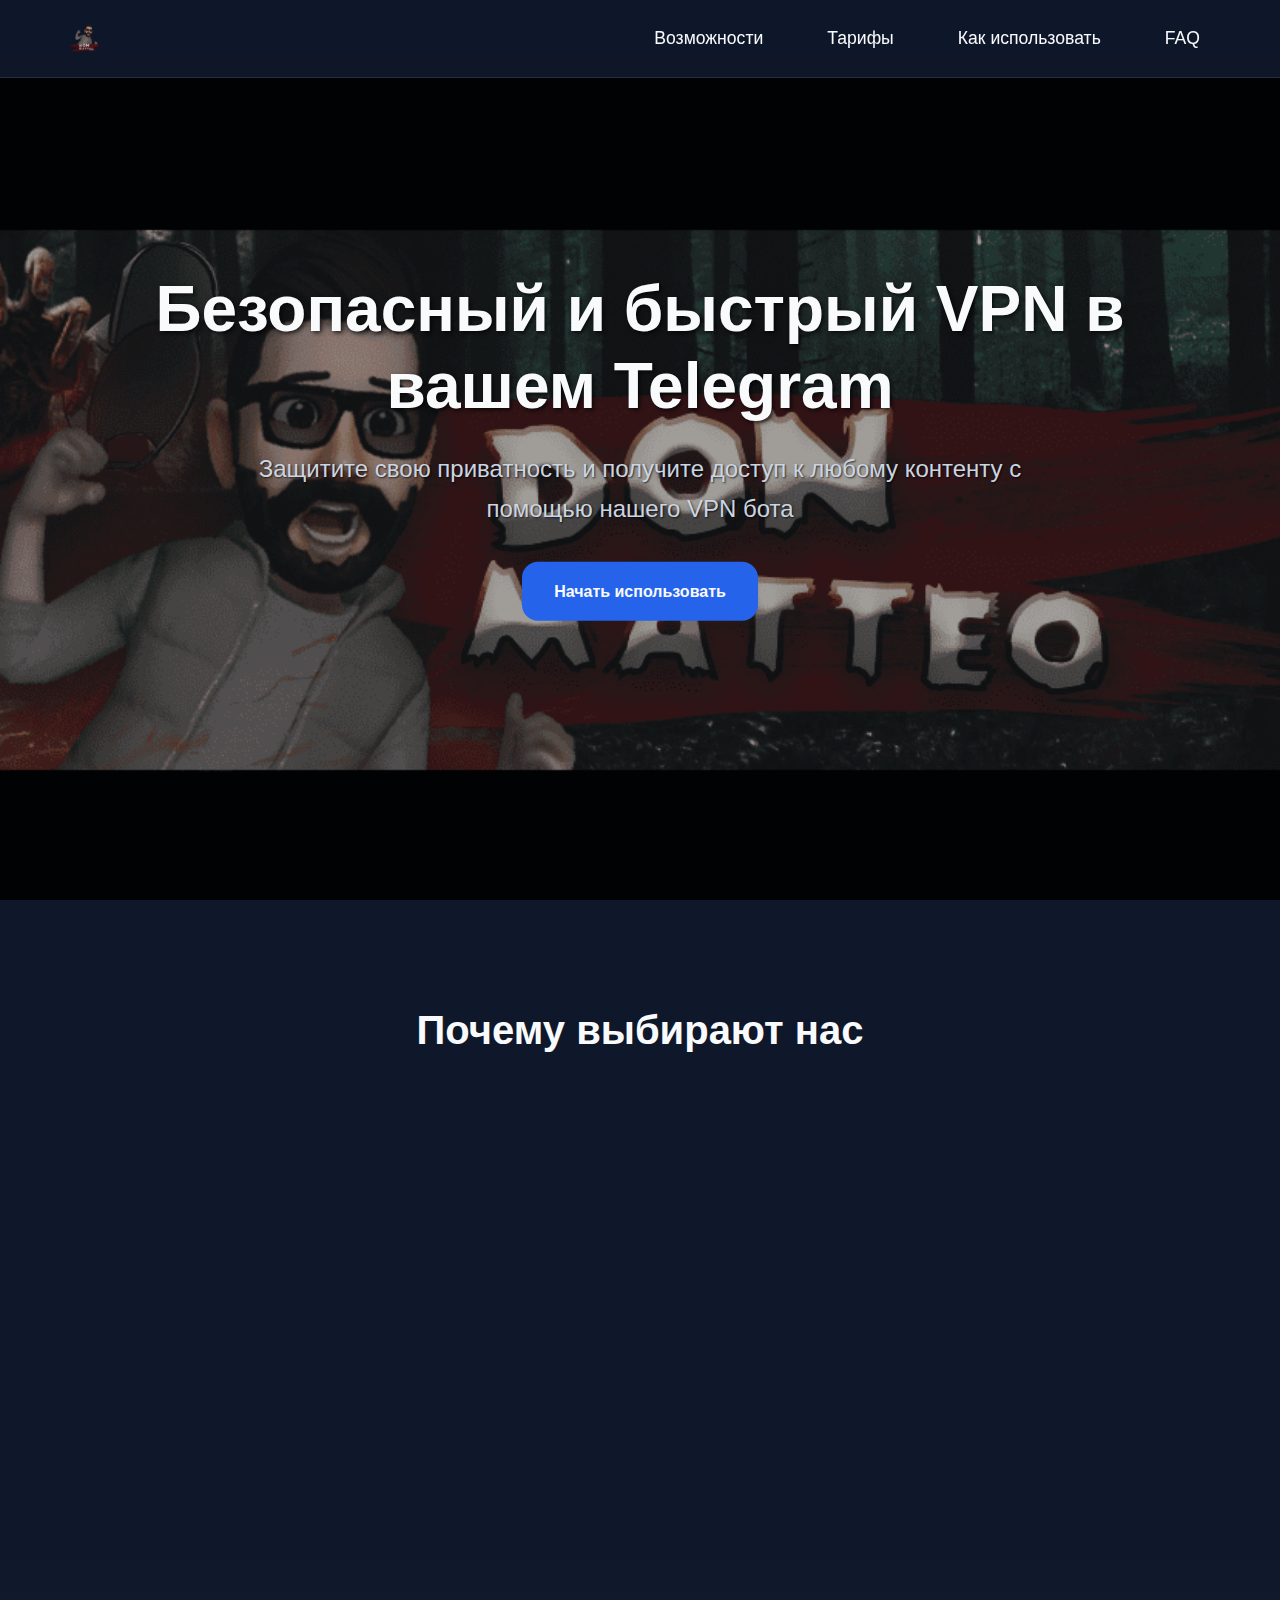
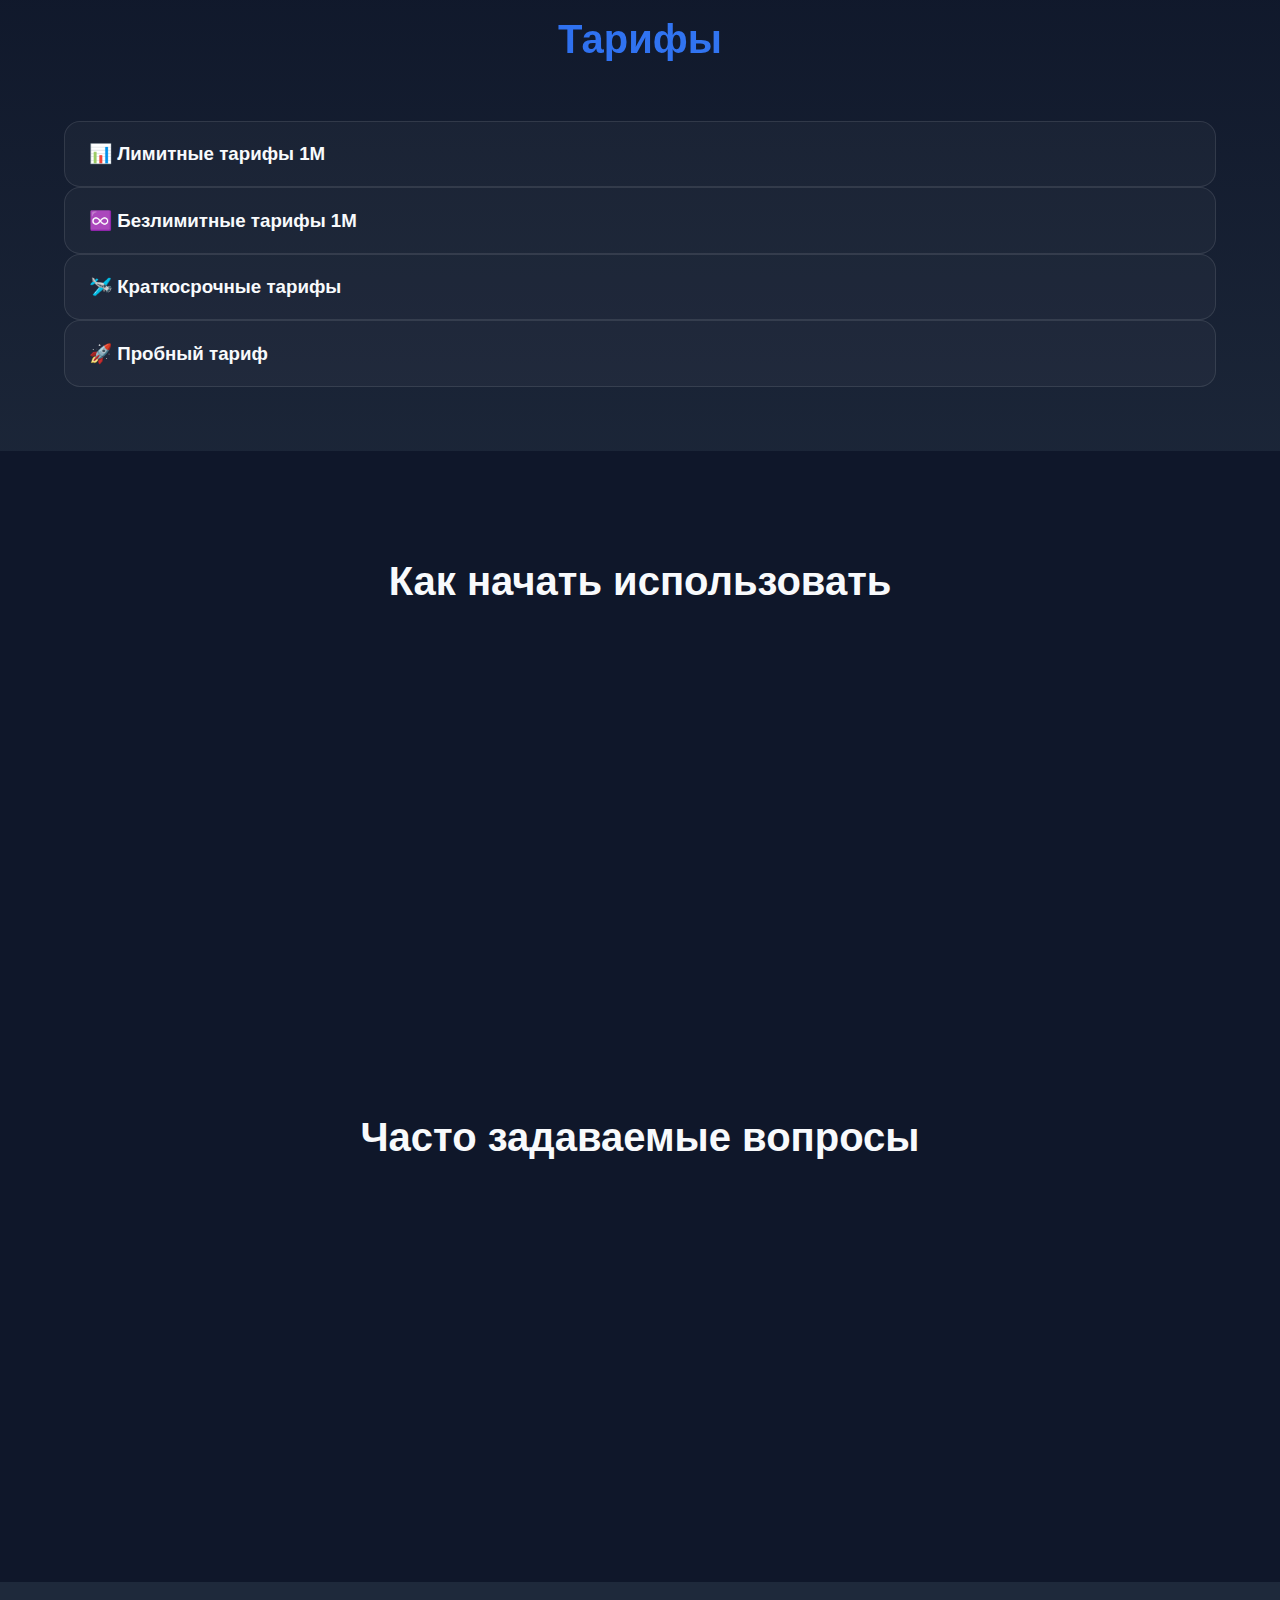
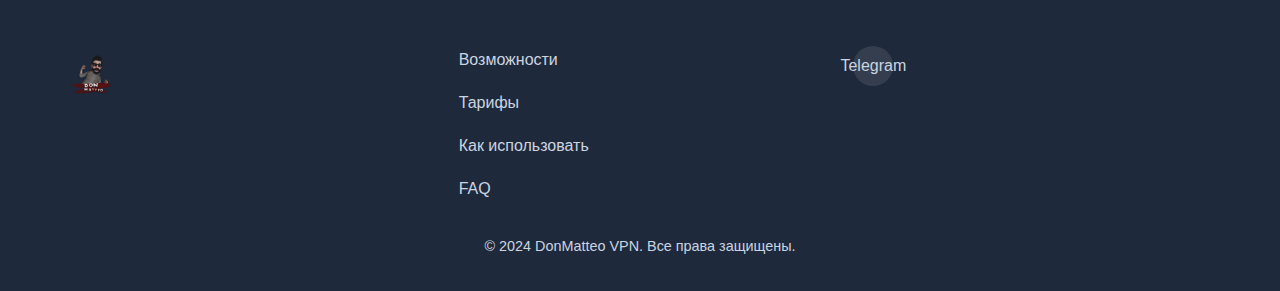
<file: index.html>
<!DOCTYPE html>
<html lang="ru">
<head>
    <meta charset="UTF-8">
    <meta name="viewport" content="width=device-width, initial-scale=1.0">
    <!-- SEO Meta Tags -->
    <meta name="description" content="DonMatteo VPN Bot - Быстрый и надежный VPN сервис в Telegram. Безопасное подключение, высокая скорость и доступные цены. Работает на всех устройствах.">
    <meta name="keywords" content="VPN, Telegram bot, безопасность, приватность, анонимность, DonMatteo VPN, vpn сервис, vpn telegram, купить vpn, недорогой vpn">
    <meta name="author" content="DonMatteo VPN">
    <meta name="robots" content="index, follow">
    <meta property="og:title" content="DonMatteo VPN Bot - Надежный VPN сервис в Telegram">
    <meta property="og:description" content="Безопасный и быстрый VPN сервис прямо в вашем Telegram. Доступные цены, высокая скорость, круглосуточная поддержка.">
    <meta property="og:image" content="https://donmatteo161ru.github.io/donmatteo-vpn/images/Banner.png">
    <meta property="og:url" content="https://donmatteo161ru.github.io/donmatteo-vpn/">
    <meta name="twitter:card" content="summary_large_image">
    
    <title>DonMatteo VPN Bot - Надежный VPN сервис в Telegram | Безопасность и Скорость</title>
    <link rel="canonical" href="https://donmatteo161ru.github.io/donmatteo-vpn/">
    
    <!-- Стили и шрифты -->
    <link rel="stylesheet" href="styles.css">
    <link rel="preconnect" href="https://fonts.googleapis.com">
    <link rel="preconnect" href="https://fonts.gstatic.com" crossorigin>
    <link href="https://fonts.googleapis.com/css2?family=Roboto:wght@300;400;500;700&display=swap" rel="stylesheet">
    
    <!-- Animate.css для анимаций -->
    <link rel="stylesheet" href="https://cdnjs.cloudflare.com/ajax/libs/animate.css/4.1.1/animate.min.css">
    
    <!-- Google Analytics -->
    <script async src="https://www.googletagmanager.com/gtag/js?id=G-XXXXXXXXXX"></script>
    <script>
        window.dataLayer = window.dataLayer || [];
        function gtag(){dataLayer.push(arguments);}
        gtag('js', new Date());
        gtag('config', 'G-XXXXXXXXXX');
    </script>

    <!-- Структурированные данные для SEO -->
    <script type="application/ld+json">
    {
        "@context": "https://schema.org",
        "@type": "Product",
        "name": "DonMatteo VPN Bot",
        "description": "Безопасный и быстрый VPN сервис в Telegram",
        "offers": {
            "@type": "AggregateOffer",
            "lowPrice": "30",
            "highPrice": "449",
            "priceCurrency": "RUB"
        }
    }
    </script>
</head>
<body>
    <header>
        <nav>
            <div class="container">
                <div class="logo animate__animated animate__fadeIn">
                    <img src="images/Logo.png" alt="DonMatteo VPN" class="logo-image">
                </div>
                <ul class="nav-links animate__animated animate__fadeIn">
                    <li><a href="#features">Возможности</a></li>
                    <li><a href="#pricing">Тарифы</a></li>
                    <li><a href="#how-to">Как использовать</a></li>
                    <li><a href="#faq">FAQ</a></li>
                </ul>
            </div>
        </nav>
    </header>

    <main>
        <section class="hero">
            <div class="banner">
                <img src="images/Banner.png" alt="DonMatteo VPN Banner" class="banner-image">
            </div>
            <div class="container hero-content">
                <h1 class="animate__animated animate__fadeInDown">Безопасный и быстрый VPN в вашем Telegram</h1>
                <p class="hero-text animate__animated animate__fadeInUp">Защитите свою приватность и получите доступ к любому контенту с помощью нашего VPN бота</p>
                <a href="https://t.me/DonMatteo_VPN_bot" class="cta-button animate__animated animate__pulse animate__infinite">Начать использовать</a>
            </div>
        </section>

        <section id="features" class="features">
            <div class="container">
                <h2>Почему выбирают нас</h2>
                <div class="features-grid">
                    <div class="feature-card">
                        <img src="images/LogoVPN.jpg" alt="VPN" class="feature-icon">
                        <h3>Высокая скорость</h3>
                        <p>Оптимизированные серверы обеспечивают максимальную производительность</p>
                    </div>
                    <div class="feature-card">
                        <img src="images/LogoVPN.jpg" alt="Security" class="feature-icon">
                        <h3>Безопасность</h3>
                        <p>Современные протоколы шифрования защищают ваши данные</p>
                    </div>
                    <div class="feature-card">
                        <img src="images/LogoVPN.jpg" alt="Support" class="feature-icon">
                        <h3>24/7 Поддержка</h3>
                        <p>Наша команда всегда готова помочь вам</p>
                    </div>
                </div>
            </div>
        </section>

        <section id="pricing" class="pricing">
            <div class="container">
                <h2>Тарифы</h2>
                
                <!-- Лимитные тарифы 1М -->
                <h3 class="tariff-category">📊 Лимитные тарифы 1М</h3>
                <div class="pricing-grid">
                    <div class="price-card">
                        <h3>🔄 Стартовый</h3>
                        <p class="price">59₽/месяц</p>
                        <ul>
                            <li>2 ГБ трафика</li>
                            <li>1 устройство</li>
                            <li>Доп. устройства: +25₽/месяц</li>
                        </ul>
                        <a href="https://t.me/DonMatteo_VPN_bot" class="cta-button">Выбрать</a>
                    </div>
                    <div class="price-card">
                        <h3>🔄 Стандарт 5</h3>
                        <p class="price">89₽/месяц</p>
                        <ul>
                            <li>5 ГБ трафика</li>
                            <li>1 устройство</li>
                            <li>Доп. устройства: +25₽/месяц</li>
                        </ul>
                        <a href="https://t.me/DonMatteo_VPN_bot" class="cta-button">Выбрать</a>
                    </div>
                    <div class="price-card popular">
                        <h3>🔄 Стандарт 15</h3>
                        <p class="price">129₽/месяц</p>
                        <ul>
                            <li>15 ГБ трафика</li>
                            <li>2 устройства</li>
                            <li>Доп. устройства: +25₽/месяц</li>
                        </ul>
                        <a href="https://t.me/DonMatteo_VPN_bot" class="cta-button">Выбрать</a>
                    </div>
                </div>

                <!-- Безлимитные тарифы 1М -->
                <h3 class="tariff-category">♾️ Безлимитные тарифы 1М</h3>
                <div class="pricing-grid">
                    <div class="price-card">
                        <h3>🚀 Базовый</h3>
                        <p class="price">179₽/месяц</p>
                        <ul>
                            <li>Безлимитный трафик</li>
                            <li>1 устройство</li>
                            <li>Доп. устройства: +45₽/месяц</li>
                        </ul>
                        <a href="https://t.me/DonMatteo_VPN_bot" class="cta-button">Выбрать</a>
                    </div>
                    <div class="price-card">
                        <h3>💼 Бизнес</h3>
                        <p class="price">299₽/месяц</p>
                        <ul>
                            <li>Безлимитный трафик</li>
                            <li>2 устройства</li>
                            <li>Доп. устройства: +35₽/месяц</li>
                        </ul>
                        <a href="https://t.me/DonMatteo_VPN_bot" class="cta-button">Выбрать</a>
                    </div>
                    <div class="price-card popular">
                        <h3>🌟 Премиум</h3>
                        <p class="price">449₽/месяц</p>
                        <ul>
                            <li>Безлимитный трафик</li>
                            <li>4 устройства</li>
                            <li>Доп. устройства: +25₽/месяц</li>
                        </ul>
                        <a href="https://t.me/DonMatteo_VPN_bot" class="cta-button">Выбрать</a>
                    </div>
                </div>

                <!-- Краткосрочные тарифы -->
                <h3 class="tariff-category">🛩️ Краткосрочные тарифы</h3>
                <div class="pricing-grid">
                    <div class="price-card">
                        <h3>🏃 Экспресс 7</h3>
                        <p class="price">99₽/7 дней</p>
                        <ul>
                            <li>Безлимитный трафик</li>
                            <li>2 устройства</li>
                            <li>Доп. устройства: +20₽</li>
                        </ul>
                        <a href="https://t.me/DonMatteo_VPN_bot" class="cta-button">Выбрать</a>
                    </div>
                    <div class="price-card">
                        <h3>🏎️ Экспресс 3</h3>
                        <p class="price">59₽/3 дня</p>
                        <ul>
                            <li>Безлимитный трафик</li>
                            <li>1 устройство</li>
                            <li>Доп. устройства: +20₽</li>
                        </ul>
                        <a href="https://t.me/DonMatteo_VPN_bot" class="cta-button">Выбрать</a>
                    </div>
                </div>

                <!-- Пробный тариф -->
                <h3 class="tariff-category">🚀 Пробный тариф</h3>
                <div class="pricing-grid">
                    <div class="price-card trial">
                        <h3>Пробный старт</h3>
                        <p class="price">30₽/3 дня</p>
                        <ul>
                            <li>1 ГБ трафика</li>
                            <li>1 устройство</li>
                            <li>Доп. устройства: +20₽</li>
                        </ul>
                        <p class="trial-note">Стартовый бонус в подарок!</p>
                        <a href="https://t.me/DonMatteo_VPN_bot" class="cta-button">Попробовать</a>
                    </div>
                </div>
            </div>
        </section>

        <section id="how-to" class="how-to">
            <div class="container">
                <h2>Как начать использовать</h2>
                <div class="steps">
                    <div class="step">
                        <div class="step-number">1</div>
                        <h3>Найдите бота</h3>
                        <p>Перейдите по ссылке @DonMatteo_VPN_bot в Telegram</p>
                    </div>
                    <div class="step">
                        <div class="step-number">2</div>
                        <h3>Выберите тариф</h3>
                        <p>Выберите подходящий тарифный план</p>
                    </div>
                    <div class="step">
                        <div class="step-number">3</div>
                        <h3>Подключитесь</h3>
                        <p>Следуйте инструкциям бота для настройки VPN</p>
                    </div>
                </div>
            </div>
        </section>

        <section id="faq" class="faq">
            <div class="container">
                <h2>Часто задаваемые вопросы</h2>
                <div class="faq-grid">
                    <div class="faq-item">
                        <h3>Как оплатить подписку?</h3>
                        <p>Оплата производится через безопасную систему YooMoney прямо в боте.</p>
                    </div>
                    <div class="faq-item">
                        <h3>На каких устройствах работает VPN?</h3>
                        <p>Наш VPN работает на всех основных платформах: Windows, macOS, iOS, Android.</p>
                    </div>
                    <div class="faq-item">
                        <h3>Как получить поддержку?</h3>
                        <p>Напишите боту команду /support для связи с нашей службой поддержки.</p>
                    </div>
                </div>
            </div>
        </section>
    </main>

    <footer>
        <div class="container">
            <div class="footer-content">
                <div class="footer-logo animate__animated animate__fadeIn">
                    <img src="images/Logo.png" alt="DonMatteo VPN" class="footer-logo-image">
                </div>
                <div class="footer-links">
                    <a href="#features">Возможности</a>
                    <a href="#pricing">Тарифы</a>
                    <a href="#how-to">Как использовать</a>
                    <a href="#faq">FAQ</a>
                </div>
                <div class="social-links">
                    <a href="https://t.me/DonMatteo_VPN_bot" class="telegram-link">Telegram</a>
                </div>
            </div>
            <p class="copyright">© 2024 DonMatteo VPN. Все права защищены.</p>
        </div>
    </footer>

    <!-- Скрипт для анимаций при скролле -->
    <script>
        function isElementInViewport(el) {
            const rect = el.getBoundingClientRect();
            return (
                rect.top >= 0 &&
                rect.left >= 0 &&
                rect.bottom <= (window.innerHeight || document.documentElement.clientHeight) &&
                rect.right <= (window.innerWidth || document.documentElement.clientWidth)
            );
        }

        function handleScrollAnimations() {
            const elements = document.querySelectorAll('.feature-card, .price-card, .step, .faq-item');
            
            elements.forEach(element => {
                if (isElementInViewport(element) && !element.classList.contains('animate__animated')) {
                    element.classList.add('animate__animated', 'animate__fadeInUp');
                }
            });
        }

        // Отслеживаем скролл для анимаций
        window.addEventListener('scroll', handleScrollAnimations);
        // Запускаем проверку при загрузке страницы
        window.addEventListener('load', handleScrollAnimations);

        // Отслеживание кликов по кнопкам для Google Analytics
        document.querySelectorAll('.cta-button').forEach(button => {
            button.addEventListener('click', function() {
                gtag('event', 'click', {
                    'event_category': 'CTA',
                    'event_label': this.textContent
                });
            });
        });
    </script>
</body>
</html>
</file>
<file: styles.css>
:root {
    --primary-color: #2563eb;
    --primary-dark: #1d4ed8;
    --secondary-color: #1e293b;
    --background-color: #0f172a;
    --card-background: #1e293b;
    --text-color: #f8fafc;
    --light-text: #cbd5e1;
    --accent-color: #3b82f6;
    --telegram-color: #229ED9;
    --youtube-color: #FF0000;
    --border-radius: 16px;
    --container-width: 1200px;
    --transition: all 0.3s cubic-bezier(0.4, 0, 0.2, 1);
    --card-shadow: 0 4px 6px -1px rgba(0, 0, 0, 0.1), 0 2px 4px -1px rgba(0, 0, 0, 0.06);
    --hover-shadow: 0 10px 15px -3px rgba(0, 0, 0, 0.1), 0 4px 6px -2px rgba(0, 0, 0, 0.05);
}

* {
    margin: 0;
    padding: 0;
    box-sizing: border-box;
}

body {
    font-family: 'Inter', sans-serif;
    line-height: 1.7;
    color: var(--text-color);
    background-color: var(--background-color);
    overflow-x: hidden;
}

.container {
    max-width: var(--container-width);
    margin: 0 auto;
    padding: 0 24px;
}

/* Header styles */
header {
    position: fixed;
    top: 0;
    left: 0;
    right: 0;
    background: rgba(15, 23, 42, 0.95);
    backdrop-filter: blur(10px);
    -webkit-backdrop-filter: blur(10px);
    z-index: 1000;
    border-bottom: 1px solid rgba(255, 255, 255, 0.1);
    transition: var(--transition);
}

header.scrolled {
    box-shadow: 0 4px 20px rgba(0, 0, 0, 0.3);
}

nav {
    padding: 1rem 0;
}

nav .container {
    display: flex;
    justify-content: space-between;
    align-items: center;
    gap: 2rem;
}

.logo {
    display: flex;
    align-items: center;
    gap: 1rem;
}

.logo-link {
    display: flex;
    align-items: center;
    gap: 1rem;
    text-decoration: none;
    color: var(--text-color);
    transition: var(--transition);
}

.logo-image {
    height: 45px;
    width: auto;
    transition: var(--transition);
}

.logo-text {
    font-size: 1.4rem;
    font-weight: 700;
    color: var(--text-color);
    transition: var(--transition);
}

.logo-link:hover .logo-image {
    transform: scale(1.05);
}

.logo-link:hover .logo-text {
    color: var(--accent-color);
}

.nav-links {
    display: flex;
    gap: 2rem;
    margin: 0;
    padding: 0;
    list-style: none;
}

.nav-links a {
    color: var(--text-color);
    text-decoration: none;
    font-weight: 500;
    font-size: 1.1rem;
    padding: 0.5rem 1rem;
    border-radius: var(--border-radius);
    transition: var(--transition);
    position: relative;
}

.nav-links a::after {
    content: '';
    position: absolute;
    bottom: 0;
    left: 50%;
    width: 0;
    height: 2px;
    background: var(--accent-color);
    transition: var(--transition);
    transform: translateX(-50%);
}

.nav-links a:hover::after {
    width: 80%;
}

.nav-links a:hover {
    color: var(--accent-color);
}

.nav-links a.active {
    color: var(--accent-color);
}

.nav-links a.active::after {
    width: 80%;
}

.menu-toggle {
    display: none;
    background: none;
    border: none;
    color: var(--text-color);
    font-size: 1.5rem;
    cursor: pointer;
    padding: 0.5rem;
    transition: var(--transition);
    z-index: 1001;
}

.menu-toggle:hover {
    color: var(--accent-color);
    transform: scale(1.1);
}

/* Hero section */
.hero {
    position: relative;
    padding-top: 60px;
    background-color: var(--background-color);
    overflow: hidden;
    height: 100vh;
}

.banner {
    width: 100%;
    height: 100vh;
    position: relative;
    background: linear-gradient(rgba(15, 23, 42, 0.7), rgba(15, 23, 42, 0.7));
}

.banner-image {
    width: 100%;
    height: 100%;
    object-fit: cover;
    opacity: 0.9;
    filter: brightness(0.8);
    transition: var(--transition);
    transform: scale(1.02);
}

.banner:hover .banner-image {
    filter: brightness(0.85);
    transform: scale(1.04);
}

.hero-content {
    position: absolute;
    top: 50%;
    left: 50%;
    transform: translate(-50%, -50%);
    text-align: center;
    width: 90%;
    max-width: 1200px;
    z-index: 2;
}

.hero h1 {
    font-size: 4rem;
    margin-bottom: 1.5rem;
    text-shadow: 2px 2px 4px rgba(0, 0, 0, 0.7);
    line-height: 1.2;
}

.hero-text {
    font-size: 1.5rem;
    margin-bottom: 2rem;
    max-width: 800px;
    margin-left: auto;
    margin-right: auto;
    text-shadow: 1px 1px 2px rgba(0, 0, 0, 0.7);
    color: var(--light-text);
}

.cta-button {
    display: inline-block;
    padding: 1rem 2rem;
    background-color: var(--primary-color);
    color: var(--text-color);
    text-decoration: none;
    border-radius: var(--border-radius);
    font-weight: 600;
    transition: var(--transition);
    position: relative;
    overflow: hidden;
    border: none;
    cursor: pointer;
}

.cta-button::before {
    content: '';
    position: absolute;
    top: 0;
    left: -100%;
    width: 100%;
    height: 100%;
    background: linear-gradient(
        120deg,
        transparent,
        rgba(255, 255, 255, 0.2),
        transparent
    );
    transition: 0.5s;
}

.cta-button:hover {
    background-color: var(--primary-dark);
    transform: translateY(-2px);
    box-shadow: 0 4px 12px rgba(37, 99, 235, 0.3);
}

.cta-button:hover::before {
    left: 100%;
}

/* Features section */
.features {
    padding: 6rem 0;
    background-color: var(--background-color);
}

.features h2 {
    text-align: center;
    font-size: 2.5rem;
    margin-bottom: 3rem;
    color: var(--text-color);
}

.features-grid {
    display: grid;
    grid-template-columns: repeat(auto-fit, minmax(300px, 1fr));
    gap: 2rem;
    padding: 1rem;
}

.feature-card {
    background: var(--card-background);
    padding: 2rem;
    border-radius: var(--border-radius);
    text-align: center;
    transition: var(--transition);
    position: relative;
    overflow: hidden;
    border: 1px solid rgba(255, 255, 255, 0.1);
}

.feature-card::before {
    content: '';
    position: absolute;
    top: 0;
    left: 0;
    width: 100%;
    height: 100%;
    background: linear-gradient(
        45deg,
        transparent,
        rgba(37, 99, 235, 0.1),
        transparent
    );
    transform: translateX(-100%);
    transition: var(--transition);
}

.feature-card:hover::before {
    transform: translateX(100%);
}

.feature-card:hover {
    transform: translateY(-5px);
    box-shadow: 0 8px 24px rgba(0, 0, 0, 0.2);
}

.feature-icon {
    width: 64px;
    height: 64px;
    margin-bottom: 1.5rem;
    transition: var(--transition);
}

.feature-card:hover .feature-icon {
    transform: scale(1.1);
}

.feature-card h3 {
    font-size: 1.5rem;
    margin-bottom: 1rem;
    color: var(--text-color);
}

/* Pricing section */
.pricing {
    padding: 4rem 0;
    background: linear-gradient(180deg, var(--background-color) 0%, rgba(30, 41, 59, 0.8) 100%);
}

.pricing h2 {
    text-align: center;
    font-size: 2.5rem;
    margin-bottom: 3rem;
    background: linear-gradient(45deg, var(--primary-color), var(--accent-color));
    background-clip: text;
    -webkit-background-clip: text;
    -webkit-text-fill-color: transparent;
}

.tariff-categories {
    display: flex;
    flex-direction: column;
    gap: 1rem;
    max-width: 900px;
    margin: 0 auto;
    padding: 0 1rem;
}

.tariff-category {
    background: rgba(255, 255, 255, 0.03);
    border: 1px solid rgba(255, 255, 255, 0.1);
    border-radius: var(--border-radius);
    padding: 1rem 1.5rem;
    cursor: pointer;
    transition: all 0.3s ease;
    display: flex;
    align-items: center;
    justify-content: space-between;
    position: relative;
    overflow: hidden;
}

.tariff-category-header {
    display: flex;
    align-items: center;
    gap: 1rem;
    flex: 1;
}

.tariff-category-icon {
    font-size: 1.5rem;
    color: var(--primary-color);
    transition: all 0.3s ease;
}

.tariff-category-title {
    font-size: 1.2rem;
    font-weight: 600;
    color: var(--text-color);
    margin: 0;
}

.tariff-category::after {
    content: '\f107';
    font-family: 'Font Awesome 6 Free';
    font-weight: 900;
    font-size: 1.2rem;
    color: var(--accent-color);
    transition: all 0.3s ease;
}

.tariff-category:hover {
    background: rgba(255, 255, 255, 0.05);
    border-color: var(--primary-color);
    transform: translateX(5px);
}

.tariff-category.active {
    background: rgba(37, 99, 235, 0.1);
    border-color: var(--primary-color);
}

.tariff-category.active::after {
    transform: rotate(180deg);
}

.pricing-grid {
    max-height: 0;
    overflow: hidden;
    transition: all 0.5s cubic-bezier(0.4, 0, 0.2, 1);
    opacity: 0;
    margin: 0 auto;
    max-width: 900px;
    padding: 0 1rem;
}

.pricing-grid.active {
    max-height: 2000px;
    opacity: 1;
    margin-top: 1rem;
    margin-bottom: 2rem;
    width: 100%;
}

.price-cards-container {
    display: grid;
    grid-template-columns: repeat(3, 1fr);
    gap: 1.5rem;
    padding: 1rem;
    background: rgba(255, 255, 255, 0.02);
    border-radius: var(--border-radius);
    border: 1px solid rgba(255, 255, 255, 0.05);
    width: 100%;
}

.price-card {
    background: rgba(255, 255, 255, 0.03);
    border-radius: calc(var(--border-radius) - 4px);
    padding: 1.5rem;
    transition: all 0.3s ease;
    border: 1px solid rgba(255, 255, 255, 0.1);
    display: flex;
    flex-direction: column;
    gap: 1rem;
    position: relative;
    overflow: hidden;
    width: 100%;
    height: 100%;
}

.price-card::before {
    content: '';
    position: absolute;
    top: 0;
    left: 0;
    right: 0;
    height: 3px;
    background: linear-gradient(90deg, var(--primary-color), var(--accent-color));
    opacity: 0;
    transition: opacity 0.3s ease;
}

.price-card:hover {
    transform: translateY(-5px);
    background: rgba(255, 255, 255, 0.05);
}

.price-card:hover::before {
    opacity: 1;
}

.price-card h3 {
    font-size: 1.3rem;
    color: var(--text-color);
    margin-bottom: 0.5rem;
    display: flex;
    align-items: center;
    gap: 0.5rem;
}

.price-card .price {
    font-size: 2rem;
    font-weight: 700;
    color: var(--primary-color);
    margin: 0.5rem 0;
}

.price-card ul {
    list-style: none;
    padding: 0;
    margin: 1rem 0;
}

.price-card li {
    padding: 0.5rem 0;
    color: var(--light-text);
    display: flex;
    align-items: center;
    gap: 0.5rem;
}

.price-card li::before {
    content: '✓';
    color: var(--primary-color);
    font-weight: bold;
}

.price-card .description {
    font-size: 0.9rem;
    color: var(--light-text);
    margin-top: auto;
    padding-top: 1rem;
    border-top: 1px solid rgba(255, 255, 255, 0.1);
}

.price-card.popular {
    background: linear-gradient(45deg, rgba(37, 99, 235, 0.1), rgba(59, 130, 246, 0.1));
    border: 1px solid var(--primary-color);
}

.price-card.popular::before {
    content: 'Популярный';
    position: absolute;
    top: 1rem;
    right: -2rem;
    background: var(--primary-color);
    color: white;
    padding: 0.5rem 3rem;
    transform: rotate(45deg);
    font-size: 0.8rem;
    font-weight: 600;
}

/* How to section */
.how-to {
    padding: 6rem 0;
    background-color: var(--background-color);
}

.how-to h2 {
    text-align: center;
    font-size: 2.5rem;
    margin-bottom: 3rem;
    color: var(--text-color);
}

.steps {
    display: grid;
    grid-template-columns: repeat(auto-fit, minmax(250px, 1fr));
    gap: 2rem;
    padding: 1rem;
}

.step {
    background: var(--card-background);
    padding: 2rem;
    border-radius: var(--border-radius);
    text-align: center;
    transition: var(--transition);
    position: relative;
    border: 1px solid rgba(255, 255, 255, 0.1);
}

.step-number {
    width: 40px;
    height: 40px;
    background: var(--accent-color);
    color: var(--text-color);
    border-radius: 50%;
    display: flex;
    align-items: center;
    justify-content: center;
    font-weight: 700;
    margin: 0 auto 1.5rem;
    transition: var(--transition);
}

.step:hover .step-number {
    transform: scale(1.1);
}

.step.animate__fadeInUp {
    animation-duration: 0.8s;
}

/* FAQ section */
.faq {
    padding: 6rem 0;
    background-color: var(--background-color);
}

.faq h2 {
    text-align: center;
    font-size: 2.5rem;
    margin-bottom: 3rem;
    color: var(--text-color);
}

.faq-grid {
    display: grid;
    grid-template-columns: repeat(auto-fit, minmax(300px, 1fr));
    gap: 2rem;
    padding: 1rem;
}

.faq-item {
    background: var(--card-background);
    padding: 2rem;
    border-radius: var(--border-radius);
    transition: var(--transition);
    border: 1px solid rgba(255, 255, 255, 0.1);
}

.faq-item h3 {
    font-size: 1.3rem;
    margin-bottom: 1rem;
    color: var(--text-color);
}

.faq-item.animate__fadeInUp {
    animation-duration: 0.8s;
}

/* Footer */
footer {
    background-color: var(--secondary-color);
    padding: 4rem 0 2rem;
    color: var(--text-color);
}

.footer-content {
    display: grid;
    grid-template-columns: repeat(auto-fit, minmax(200px, 1fr));
    gap: 2rem;
    margin-bottom: 2rem;
}

.footer-logo-image {
    width: 60px;
    height: 60px;
    transition: var(--transition);
}

.footer-logo:hover .footer-logo-image {
    transform: scale(1.1);
}

.footer-links {
    display: flex;
    flex-direction: column;
    gap: 1rem;
}

.footer-links a {
    color: var(--light-text);
    text-decoration: none;
    transition: var(--transition);
}

.footer-links a:hover {
    color: var(--accent-color);
}

.social-links {
    display: flex;
    gap: 1rem;
}

.social-links a {
    color: var(--light-text);
    text-decoration: none;
    transition: var(--transition);
    width: 40px;
    height: 40px;
    border-radius: 50%;
    display: flex;
    align-items: center;
    justify-content: center;
    background: rgba(255, 255, 255, 0.1);
}

.social-links a:hover {
    color: var(--text-color);
    background: var(--accent-color);
    transform: translateY(-3px);
}

.social-icon {
    font-size: 1.2rem;
}

.copyright {
    text-align: center;
    color: var(--light-text);
    font-size: 0.9rem;
}

/* Responsive design */
@media (max-width: 768px) {
    .logo-image {
        height: 35px;
    }

    .logo-text {
        font-size: 1.2rem;
    }

    .nav-links {
        position: fixed;
        top: 0;
        right: -100%;
        width: 100%;
        height: 100vh;
        background: var(--background-color);
        flex-direction: column;
        align-items: center;
        justify-content: center;
        transition: var(--transition);
        z-index: 1000;
    }

    .nav-links.active {
        right: 0;
    }

    .nav-links li {
        margin: 1rem 0;
    }

    .nav-links a {
        font-size: 1.3rem;
    }

    .nav-links a::after {
        display: none;
    }

    .nav-links a:hover {
        color: var(--accent-color);
    }

    .menu-toggle {
        display: block;
    }

    .hero h1 {
        font-size: 2.5rem;
    }

    .hero-text {
        font-size: 1.2rem;
    }

    .cta-button {
        padding: 0.8rem 1.6rem;
        font-size: 1rem;
    }

    .features, .pricing, .how-to, .faq {
        padding: 4rem 0;
    }

    section h2 {
        font-size: 2rem;
    }

    .nav-links a.active {
        color: var(--accent-color);
    }

    .price-cards-container {
        grid-template-columns: 1fr;
        padding: 0.5rem;
        gap: 1rem;
    }

    .price-card {
        margin: 0 auto;
        max-width: 400px;
    }

    .price-card.popular {
        transform: scale(1);
    }

    .price-card.popular:hover {
        transform: translateY(-5px);
    }

    .footer-content {
        grid-template-columns: 1fr;
        text-align: center;
    }

    .footer-links {
        align-items: center;
    }

    .social-links {
        justify-content: center;
    }

    .pricing-grid {
        padding: 0 0.5rem;
    }
    
    .price-card {
        padding: 1.2rem;
    }
    
    .tariff-categories {
        padding: 0 0.5rem;
    }

    .tariff-category {
        padding: 0.8rem 1rem;
    }

    .tariff-category-title {
        font-size: 1.1rem;
    }
}

/* Animations */
.animate__animated {
    animation-duration: 1s;
}

.feature-card, .price-card, .step, .faq-item {
    opacity: 0;
    transform: translateY(20px);
    transition: opacity 0.6s ease, transform 0.6s ease;
}

.feature-card:hover,
.price-card:hover,
.step:hover,
.faq-item:hover {
    transform: translateY(-5px);
}

.price-card.popular {
    position: relative;
}

.price-card.popular::before {
    content: 'Популярный';
    position: absolute;
    top: -10px;
    left: 50%;
    transform: translateX(-50%);
    background: var(--accent-color);
    color: var(--text-color);
    padding: 0.5rem 1rem;
    border-radius: var(--border-radius);
    font-size: 0.9rem;
    font-weight: 600;
    white-space: nowrap;
}

/* Navigation links hover effect */
.nav-links a {
    position: relative;
    overflow: hidden;
}

.nav-links a::after {
    content: '';
    position: absolute;
    bottom: 0;
    left: 50%;
    width: 0;
    height: 2px;
    background: var(--accent-color);
    transition: var(--transition);
    transform: translateX(-50%);
}

.nav-links a:hover::after {
    width: 80%;
}

/* CTA button hover effect */
.cta-button {
    position: relative;
    overflow: hidden;
}

.cta-button::before {
    content: '';
    position: absolute;
    top: 0;
    left: -100%;
    width: 100%;
    height: 100%;
    background: linear-gradient(
        120deg,
        transparent,
        rgba(255, 255, 255, 0.2),
        transparent
    );
    transition: 0.5s;
}

.cta-button:hover::before {
    left: 100%;
}

/* Mobile optimizations */
@media (max-width: 768px) {
    .animate__animated {
        animation-duration: 0.8s;
    }

    .price-card {
        transform: none !important;
    }

    .price-card:hover {
        transform: translateY(-5px) !important;
    }
}

/* Desktop optimizations */
@media (min-width: 769px) {
    header.scrolled .nav-links a {
        font-size: 1rem;
    }

    header.scrolled .logo-image {
        height: 35px;
    }

    header.scrolled .logo-text {
        font-size: 1.2rem;
    }

    header.scrolled nav {
        padding: 0.5rem 0;
    }
}

.trial-note {
    color: #ff0000 !important;
    font-weight: bold;
    font-size: 1.2em;
    margin: 15px 0;
    text-align: center;
}

.crossed-price {
    text-decoration: line-through;
    opacity: 0.8;
}

.price .crossed-price {
    color: var(--accent-color);
}

@keyframes custom-pulse {
    0% {
        opacity: 1;
    }
    50% {
        opacity: 0.7;
    }
    100% {
        opacity: 1;
    }
}

.trial-note.animate__pulse {
    animation-duration: 2s;
}

/* Стили для секции сообщества */
.community {
    padding: 6rem 0;
    background: linear-gradient(to bottom, var(--background-color), var(--secondary-color));
}

.community h2 {
    text-align: center;
    font-size: 2.5rem;
    margin-bottom: 3rem;
    background: linear-gradient(120deg, var(--accent-color), var(--primary-color));
    background-clip: text;
    -webkit-background-clip: text;
    -webkit-text-fill-color: transparent;
}

.community-grid {
    display: grid;
    grid-template-columns: repeat(auto-fit, minmax(320px, 1fr));
    gap: 2rem;
    padding: 1rem;
}

.community-card {
    background: rgba(30, 41, 59, 0.8);
    backdrop-filter: blur(10px);
    padding: 2.5rem;
    border-radius: var(--border-radius);
    border: 1px solid rgba(255, 255, 255, 0.1);
    transition: var(--transition);
    position: relative;
    overflow: hidden;
}

.community-card::before {
    content: '';
    position: absolute;
    top: 0;
    left: 0;
    right: 0;
    height: 4px;
    background: linear-gradient(90deg, 
        var(--telegram-color) 0%,
        var(--accent-color) 50%,
        var(--youtube-color) 100%
    );
    transition: var(--transition);
    opacity: 0.8;
}

.community-card:hover {
    transform: translateY(-10px);
    box-shadow: var(--hover-shadow);
}

.community-card:hover::before {
    opacity: 1;
}

.community-icon {
    font-size: 3rem;
    margin-bottom: 1.5rem;
    text-align: center;
}

.telegram-group .community-icon {
    color: var(--telegram-color);
}

.youtube-channel .community-icon {
    color: var(--youtube-color);
}

.community-card h3 {
    font-size: 1.8rem;
    margin-bottom: 1.5rem;
    text-align: center;
}

.community-description {
    font-size: 1.1rem;
    color: var(--light-text);
    margin-bottom: 1.5rem;
    text-align: center;
}

.community-features {
    list-style: none;
    margin: 0;
    padding: 0;
    margin-bottom: 2rem;
}

.community-features li {
    display: flex;
    align-items: center;
    gap: 1rem;
    margin-bottom: 1rem;
    font-size: 1.1rem;
    color: var(--light-text);
}

.community-features li i {
    color: var(--accent-color);
    font-size: 1.2rem;
}

.community-button {
    width: 100%;
    display: flex;
    align-items: center;
    justify-content: center;
    gap: 0.5rem;
    font-size: 1.1rem;
    padding: 1rem;
    margin-top: auto;
}

.telegram-group .community-button {
    background-color: var(--telegram-color);
}

.telegram-group .community-button:hover {
    background-color: #1a89c1;
}

.youtube-channel .community-button {
    background-color: var(--youtube-color);
}

.youtube-channel .community-button:hover {
    background-color: #cc0000;
}

/* Обновленные стили для мобильных устройств */
@media (max-width: 768px) {
    .community-grid {
        grid-template-columns: 1fr;
    }

    .community-card {
        padding: 2rem;
    }

    .community h2 {
        font-size: 2rem;
    }

    .community-card h3 {
        font-size: 1.5rem;
    }

    .community-features li {
        font-size: 1rem;
    }
}

@media (max-width: 1024px) {
    .price-cards-container {
        grid-template-columns: repeat(2, 1fr);
    }
}
</file>
